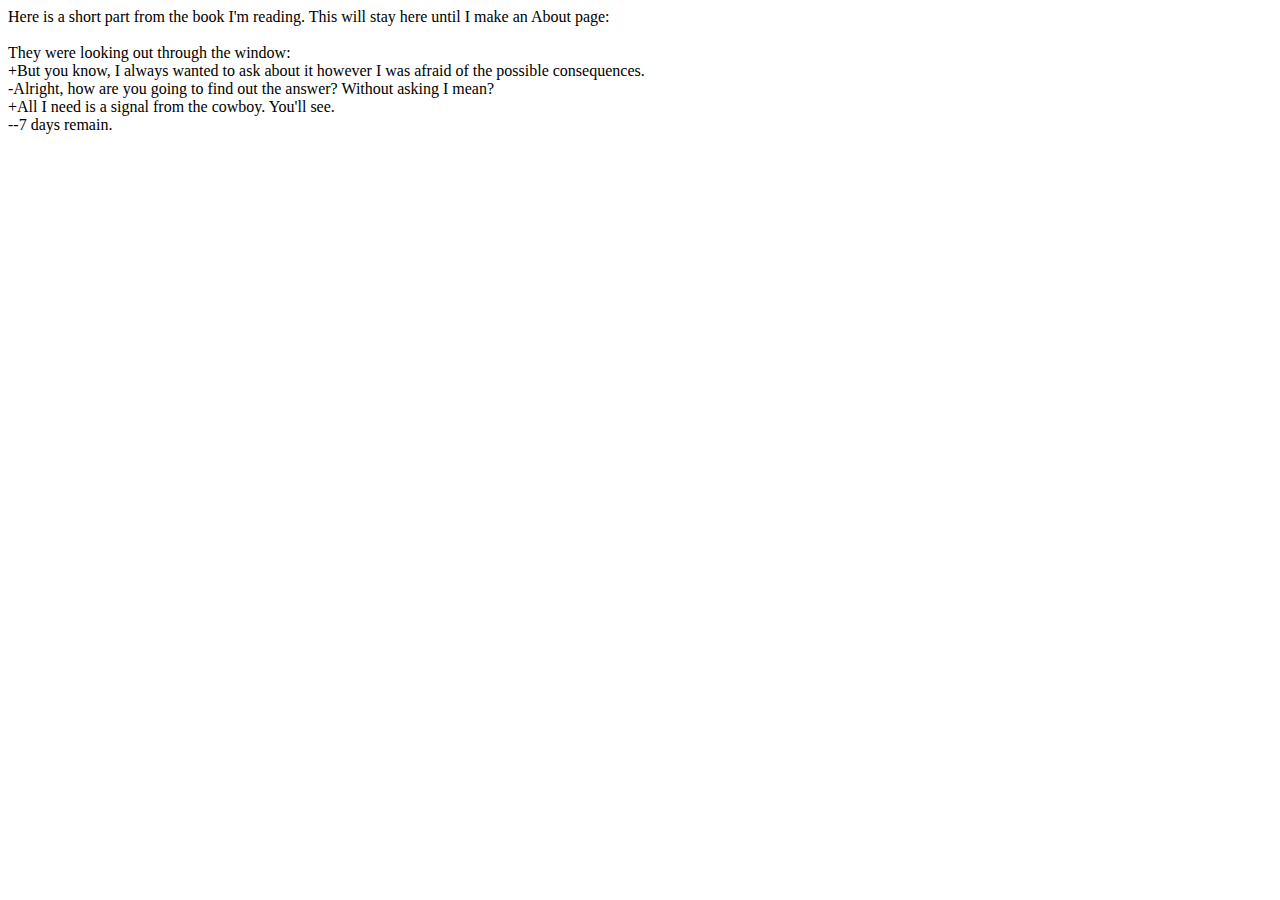
<file: public/celestial.html>
<!DOCTYPE html>
<html>

  <head>
    <title>Çelik Köseoğlu - Home</title>
    <meta charset="UTF-8">
    <meta name="theStory" content="Celestial">
  </head>
  <body>
    Here is a short part from the book I'm reading. This will stay here until I make an About page:<br>
	<br>
	They were looking out through the window:<br>
	+But you know, I always wanted to ask about it however I was afraid of the possible consequences.<br>
	-Alright, how are you going to find out the answer? Without asking I mean?<br>
	+All I need is a signal from the cowboy. You'll see.<br>
	-<span id="time"></span> days remain.
  </body>
  <script type="text/javascript">
  	var d = new Date();
  	var remainingTime = 17 - d.getDate();
  	document.getElementById("time").innerHTML = remainingTime;
  </script>
</html>
</file>
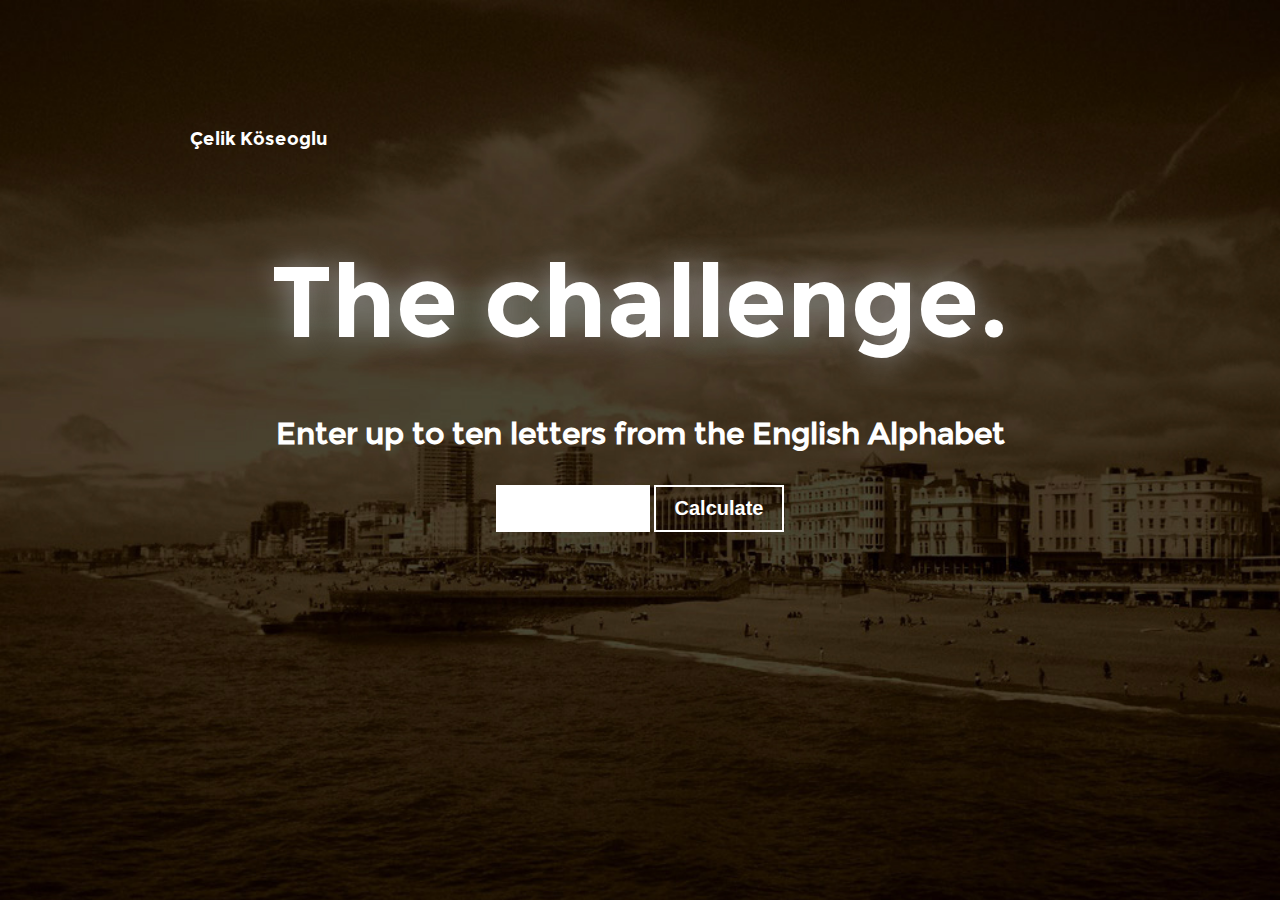
<file: public/primeLetter.html>
<!DOCTYPE html>
<html>
	<head>
    	<title>Çelik Köseoglu - Home</title>
    	<meta charset="UTF-8">
    	<meta name="description" content="Celik Koseoglu">
    	<link rel="stylesheet" type="text/css" href="requiredFiles/primeLetter.css" />
  </head>
  <body>
    <div id="header">
        <div class="siteCategories">
          <ul class="centerWrapper">
            <p style="font-size: 18px">Çelik Köseoglu</p>
          </ul>
        </div>
        <p id="welcomeHeader" class="bigText centerText paddingTop40px">The challenge.</p>
        <p id="welcomeText" class="mediumText centerText welcomeHeaderDescription">Enter up to ten letters from the English Alphabet</p>
        <div id="formArea">
          <form onsubmit="return false">
            <input onkeydown = "if (event.keyCode == 13)
                        document.getElementById('doIT').click()" class="box" id="inputForm" type="text">
            <button class="box mediumText" type="button" onClick="updateView()" id="doIT">Calculate</button>
          </form>
          <p id="result"></p>
        </div>
    </div>
  </body>
	<script src="requiredFiles/BetterCaseWithRegex_.js"></script>
</html>
</file>
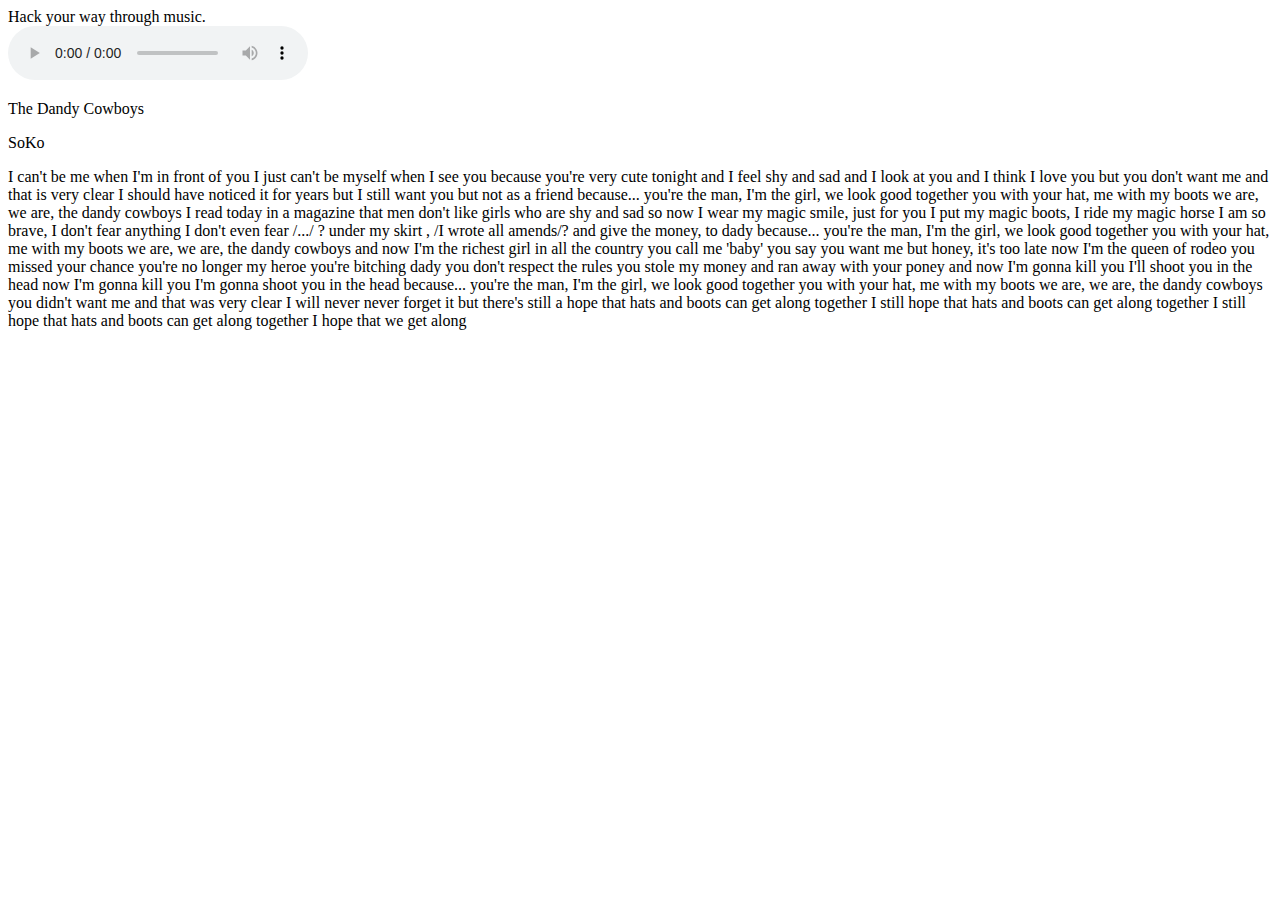
<file: public/r.html>
<!DOCTYPE html>
<html>

<head>
    <title>Çelik Köseoğlu - Home</title>
    <meta charset="UTF-8">
    <meta name="theStory" content="Celestial">
</head>

<body>
    Hack your way through music.<br>
    <audio controls="controls" src="http://149.210.142.110:8006/listen.pls"></audio>
    <p id="songTitle"></p>
    <p id="artist"></p>
    <p id="lyrics">I can't be me when I'm in front of you
        I just can't be myself when I see you
        because you're very cute tonight
        and I feel shy and sad and I
        look at you
        and I think I love you
        but you don't want me
        and that is very clear
        I should have noticed it for years
        but I still want you but not as a friend
        because...

        you're the man, I'm the girl,
        we look good together
        you with your hat, me with my boots
        we are, we are, the dandy cowboys

        I read today in a magazine
        that men don't like girls who are
        shy and sad so now
        I wear my magic smile, just for you
        I put my magic boots, I ride my magic horse
        I am so brave, I don't fear anything
        I don't even fear /.../ ?
        under my skirt , /I wrote all amends/?
        and give the money, to dady
        because...

        you're the man, I'm the girl,
        we look good together
        you with your hat, me with my boots
        we are, we are, the dandy cowboys

        and now I'm the richest girl in all the country
        you call me 'baby' you say you want me
        but honey, it's too late
        now I'm the queen of rodeo
        you missed your chance
        you're no longer my heroe

        you're bitching dady
        you don't respect the rules
        you stole my money
        and ran away with your poney
        and now I'm gonna kill you
        I'll shoot you in the head
        now I'm gonna kill you
        I'm gonna shoot you in the head
        because...

        you're the man, I'm the girl,
        we look good together
        you with your hat, me with my boots
        we are, we are, the dandy cowboys

        you didn't want me and that was very clear
        I will never never forget it
        but there's still a hope that hats and boots can get along together
        I still hope that hats and boots can get along together
        I still hope that hats and boots can get along together
        I hope that we get along</p>

    <script>
        var xmlhttp = new XMLHttpRequest();
        var url = 'http://celikk.me/rODTU/r.txt';

        xmlhttp.onreadystatechange = function() {
            if (xmlhttp.readyState == 4 && xmlhttp.status == 200) {
                console.log(xmlhttp.responseText);
            }
        };
        xmlhttp.open("GET", url, true);
        xmlhttp.send();

        document.getElementById("songTitle").innerHTML = "The Dandy Cowboys";
        document.getElementById("artist").innerHTML = "SoKo";
    </script>

</body>
</html>
</file>
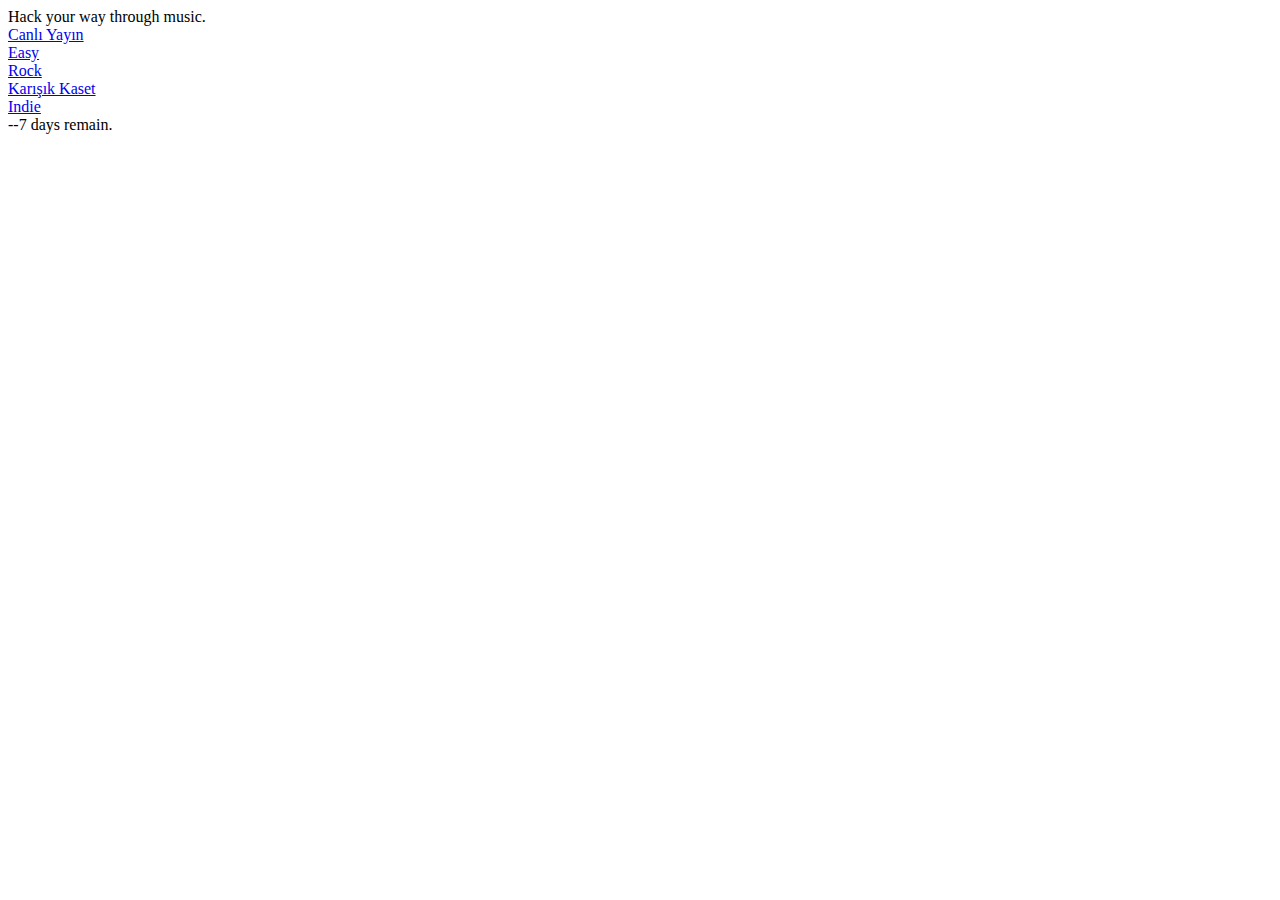
<file: public/t.html>
<!DOCTYPE html>
<html>

  <head>
    <title>Çelik Köseoğlu - Home</title>
    <meta charset="UTF-8">
    <meta name="theStory" content="Celestial">
  </head>
  <body>
    Hack your way through music.<br>
    <a href="http://149.210.142.110:8006/listen.pls">Canlı Yayın</a><br>
    <a href="http://149.210.142.110:8010/listen.pls">Easy</a><br>
    <a href="http://149.210.142.110:8014/listen.pls">Rock</a><br>
    <a href="http://149.210.142.110:8030/listen.pls">Karışık Kaset</a><br>
    <a href="http://149.210.142.110:8040/listen.pls">Indie</a><br>
	-<span id="time"></span> days remain.
  </body>
  <script type="text/javascript">
  	var d = new Date();
  	var remainingTime = 17 - d.getDate();
  	document.getElementById("time").innerHTML = remainingTime;
  </script>
</html>
</file>
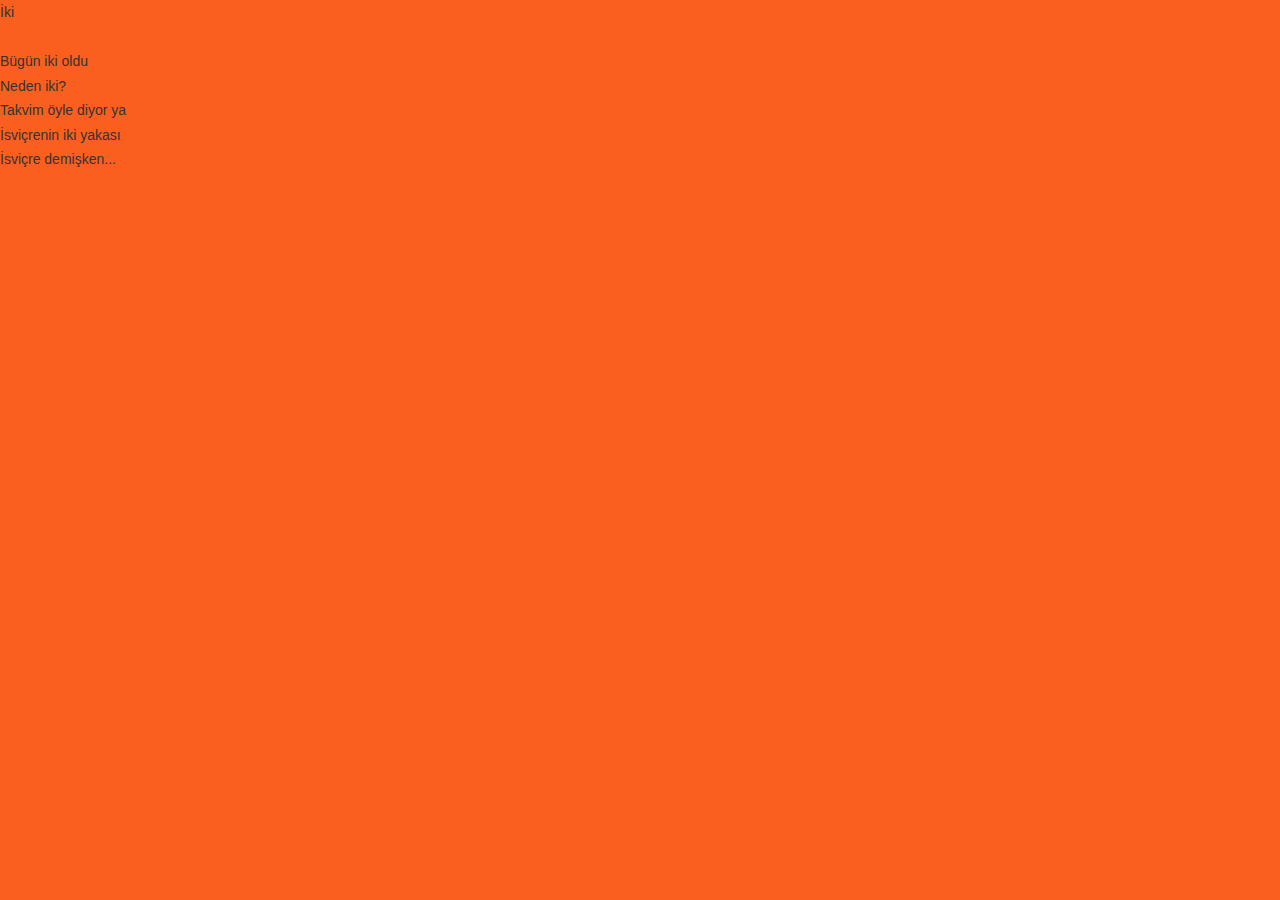
<file: public/uluturuncu.html>
<!DOCTYPE html>
<html lang="en">
<head>
    <title>UluTuruncu</title>
    <meta charset="utf-8">
    <meta name="viewport" content="width=device-width, initial-scale=1">
    <link rel="stylesheet" href="http://maxcdn.bootstrapcdn.com/bootstrap/3.3.6/css/bootstrap.min.css">
    <link href="css/hover-min.css" rel="stylesheet" type="text/css">
    <script src="https://ajax.googleapis.com/ajax/libs/jquery/1.12.2/jquery.min.js"></script>
    <script src="http://maxcdn.bootstrapcdn.com/bootstrap/3.3.6/js/bootstrap.min.js"></script>
    <script src="https://ajax.googleapis.com/ajax/libs/jquery/1.12.2/jquery.min.js"></script>

    <!-- Custom Fonts -->
    <link href="font-awesome/css/font-awesome.min.css" rel="stylesheet" type="text/css">
    <link href="https://fonts.googleapis.com/css?family=Montserrat:400,700" rel="stylesheet" type="text/css">
    <link href='https://fonts.googleapis.com/css?family=Kaushan+Script' rel='stylesheet' type='text/css'>
    <link href='https://fonts.googleapis.com/css?family=Droid+Serif:400,700,400italic,700italic' rel='stylesheet'
          type='text/css'>
    <link href='https://fonts.googleapis.com/css?family=Roboto+Slab:400,100,300,700' rel='stylesheet' type='text/css'>

    <link href="css/agency.css" rel="stylesheet">
    <link href="css/scrolling-nav.css" rel="stylesheet">

</head>
<body style="background: rgb(251, 95, 32)" id="page-top" class="index">
<p>
    İki <br>
    <br>
    Bügün iki oldu<br>
    Neden iki?<br>
    Takvim öyle diyor ya<br>
    İsviçrenin iki yakası<br>
    İsviçre demişken...<br>
</p>
</body>
</html>
</file>
<file: public/requiredFiles/primeLetter.css>
/*Parts of this CSS file is taken from my website under construction: http://celikk.me
  All code here is written by me. Very basic CSS.
 */

@font-face {
    font-family: thickFont;
    src: url(IQHow_FEYlDC4Gzy_m8fcnbFhgvWbfSbdVg11QabG8w.woff);
}

@font-face {
	font-family: thinFont;
	src: url(zhcz-_WihjSQC0oHJ9TCYL3hpw3pgy2gAi-Ip7WPMi0.woff);	
}

.blueBorder {
	border: 1px solid pink;
}

html {
	background: black;
}

body {
	font-family: "HelveticaNeue-Light","Helvetica Neue Light","Helvetica Neue",Helvetica,Arial,"Lucida Grande",sans-serif;
	line-height: 1.4em;
	margin: 0;
	padding: 0;
	text-align: center;
	position: absolute;
	height: 100%;
	width: 100%;
	background-image: url(shore.jpg);
	background-size: cover;
}

.floatCenter {
	display: block;
	margin-left: auto;
	margin-right: auto;
}

.centerWrapper {
	width: 940px;
	margin: 0 auto;
	text-align: justify;
}

#header {
	margin-top: 10%;
	font-family: thickFont;
	
}

.welcomeHeaderDescription {
	line-height: 1.4em;
	font-family: thinFont;
}

#header p {
	color: #ffffff;
}

#header button {
	color: #ffffff;
	background-color: Transparent;
}

#header button:hover {
	color: #a9a9a9;
}

#formArea p {
	font-size: 20px;
}

.floatRight {
	float: right;
}

.bigText {
	font-size: 100px;
	font-weight: 700;
	text-shadow: 0 0 30px rgba(150,150,150,1);
}

.centerText {
	text-align: center;
}

.paddingTop40px {
	padding-top: 40px;
}

.mediumText {
	font-size: 30px;
	color: #000;
	font-weight: 700;
}

.box {
	display: inline-block;
	font-size: 20px;
	padding: 10px;
	border: 2px solid #fff;
	width: 130px;
}

.box:hover {
	border: 2px solid #a9a9a9;
}

.siteCategories a {
	color: #ffffff;
}

#sticky {
	padding-bottom: 0px;
}
</file>
<file: public/css/agency.css>
@font-face {
    font-family: thickFont;
    src: url(../fonts/Montserrat-Bold.woff);
}

@font-face {
    font-family: thinFont;
    src: url(../fonts/Montserrat-Regular.woff);
}

@font-face {
    font-family: kaushan;
    src: url(../fonts/KaushanScript-Regular.otf);
}

body {
    overflow-x: hidden;
    font-family: "Helvetica Neue", Helvetica, Arial, sans-serif
}

.blue-tint {
    background: rgba(50, 50, 50, 0.3);
}

@media (min-width: 900px) {
    .modal-dialog {
        width: 768px;
        margin: 30px auto;
    }
}

@media (min-width: 1280px) {
    .modal-dialog {
        width: 1024px;
        margin: 30px auto;
    }
}

img .col-md-4, .col-md-8 {
    float:none;
    display:inline-block;
    vertical-align:middle;
}

.text-muted {
    color: #777
}

.text-primary {
    color: #fed136
}

p {
    font-size: 14px;
    line-height: 1.75
}

p.large {
    font-size: 16px
}

a.active {
    color: powderblue;
}

a, a:hover, a:focus, a:active, a.active {
    outline: 0
}

a {
    color: #fed136;
    -webkit-transition-duration: 0.3s;
    transition-duration: 0.3s;
}

a:hover, a:focus, a:active, a.active {
    color: #fec503;
    -webkit-transition-duration: 0.3s;
    transition-duration: 0.3s;
}

h1, h2, h3, h4, h5, h6 {
    font-family: Montserrat, "Helvetica Neue", Helvetica, Arial, sans-serif;
    text-transform: uppercase;
    font-weight: 700
}

.img-centered {
    margin: 0 auto
}

.navbar-default {
    background-color: rgba(63, 79, 109, 0.9);
    border-color: transparent
}

.navbar-default .navbar-collapse {
    border-color: rgba(255, 255, 255, .02)
}

.navbar-default .navbar-toggle {
    background-color: #fed136;
    border-color: #fed136
}

.navbar-default .navbar-brand {
    color: #fed136;
    font-family: kaushan
}

.navbar-default .navbar-brand:hover, .navbar-default .navbar-brand:focus, .navbar-default .navbar-brand:active, .navbar-default .navbar-brand.active {
    color: #fec503
}

.navbar-default .navbar-toggle:hover, .navbar-default .navbar-toggle:focus {
    background-color: #fed136
}

.navbar-default .navbar-toggle .icon-bar {
    background-color: #fff
}

.navbar-default .navbar-toggle:hover, .navbar-default .navbar-toggle:focus {
    background-color: #fed136
}

.navbar-default .nav li a {
    font-family: Montserrat, "Helvetica Neue", Helvetica, Arial, sans-serif;
    text-transform: uppercase;
    font-weight: 400;
    letter-spacing: 1px;
    color: #fff
}

.navbar-default .nav li a:hover, .navbar-default .nav li a:focus {
    color: #fed136;
    outline: 0
}

.navbar-default .navbar-nav > .active > a {
    border-radius: 0;
    color: #fff;
    background-color: #fed136
}

.navbar-default .navbar-nav > .active > a:hover, .navbar-default .navbar-nav > .active > a:focus {
    color: #fff;
    background-color: #fec503
}

@media (min-width: 768px) {
    .navbar-default {
        background-color: transparent;
        padding: 25px 0;
        -webkit-transition: padding .3s;
        -moz-transition: padding .3s;
        transition: padding .3s;
        border: 0
    }

    .navbar-default .navbar-brand {
        font-size: 2em;
        -webkit-transition: all .3s;
        -moz-transition: all .3s;
        transition: all .3s
    }

    .navbar-default .navbar-nav > .active > a {
        border-radius: 3px
    }

    .navbar-default .navbar-shrink {
        background-color: #222;
        padding: 10px 0
    }

    .navbar-default .navbar-shrink .navbar-brand {
        font-size: 1.5em
    }
}

header {
    background: url(../images/wall.jpg) scroll center center;
    -webkit-background-size: cover;
    -moz-background-size: cover;
    background-size: cover;
    -o-background-size: cover;
    text-align: center;
    color: #fff
}

header .intro-text {
    padding-top: 100px;
    padding-bottom: 50px
}

header .intro-text .intro-lead-in {
    font-family: thinFont, sans-serif;
    font-size: 22px;
    line-height: 22px;
    margin-bottom: 25px
}

header .intro-text .intro-heading {
    font-family: thinFont, sans-serif;
    font-weight: 700;
    font-size: 50px;
    line-height: 50px;
    margin-bottom: 25px
}

@media (min-width: 768px) {
    header .intro-text {
        padding-top: 300px;
        padding-bottom: 200px
    }

    header .intro-text .intro-lead-in {
        font-family: thinFont, sans-serif;
        font-size: 40px;
        line-height: 40px;
        margin-bottom: 25px
    }

    header .intro-text .intro-heading {
        font-family: thinFont, sans-serif;
        text-transform: uppercase;
        font-weight: 700;
        font-size: 75px;
        margin-bottom: 50px
    }
}

section {
    padding: 100px 0
}

section h2.section-heading {
    font-size: 40px;
    margin-top: 0;
    margin-bottom: 15px
}

section h3.section-subheading {
    font-size: 16px;
    font-family: "Droid Serif", "Helvetica Neue", Helvetica, Arial, sans-serif;
    text-transform: none;
    font-style: italic;
    font-weight: 400;
    margin-bottom: 75px
}

@media (min-width: 768px) {
    section {
        padding: 150px 0
    }
}

.service-heading {
    margin: 15px 0;
    text-transform: none
}

#portfolio .portfolio-item {
    margin: 0 0 15px;
    right: 0
}

#portfolio .portfolio-item .portfolio-link {
    display: block;
    position: relative;
    max-width: 400px;
    margin: 0 auto
}

#portfolio .portfolio-item .portfolio-link .portfolio-hover {
    background: rgba(254, 209, 54, .9);
    position: absolute;
    width: 100%;
    height: 100%;
    opacity: 0;
    transition: all ease .5s;
    -webkit-transition: all ease .5s;
    -moz-transition: all ease .5s
}

#portfolio .portfolio-item .portfolio-link .portfolio-hover:hover {
    opacity: 1
}

#portfolio .portfolio-item .portfolio-link .portfolio-hover .portfolio-hover-content {
    position: absolute;
    width: 100%;
    height: 20px;
    font-size: 20px;
    text-align: center;
    top: 50%;
    margin-top: -12px;
    color: #fff
}

#portfolio .portfolio-item .portfolio-link .portfolio-hover .portfolio-hover-content i {
    margin-top: -12px
}

#portfolio .portfolio-item .portfolio-link .portfolio-hover .portfolio-hover-content h3, #portfolio .portfolio-item .portfolio-link .portfolio-hover .portfolio-hover-content h4 {
    margin: 0
}

#portfolio .portfolio-item .portfolio-caption {
    max-width: 400px;
    margin: 0 auto;
    background-color: #fff;
    text-align: center;
    padding: 25px
}

#portfolio .portfolio-item .portfolio-caption h4 {
    text-transform: none;
    margin: 0
}

#portfolio .portfolio-item .portfolio-caption p {
    font-family: "Droid Serif", "Helvetica Neue", Helvetica, Arial, sans-serif;
    font-style: italic;
    font-size: 16px;
    margin: 0
}

#portfolio * {
    z-index: 2
}

aside.clients img {
    margin: 50px auto
}

footer {
    background: cadetblue;
    padding: 25px 0;
    text-align: center
}

footer span.copyright {
    line-height: 40px;
    font-family: Montserrat, "Helvetica Neue", Helvetica, Arial, sans-serif;
    text-transform: none
}

ul.social-buttons li a {
    display: block;
    background-color: transparent;
    height: 40px;
    width: 40px;
    border-radius: 100%;
    font-size: 20px;
    line-height: 40px;
    color: blue;
    outline: 0;
    -webkit-transition: all .3s;
    -moz-transition: all .3s;
    transition: all .3s
}

.portfolio-modal .modal-content {
    border-radius: 0;
    background-clip: border-box;
    -webkit-box-shadow: none;
    box-shadow: none;
    border: 0;
    min-height: 100%;
    padding: 100px 0;
    text-align: center
}

.portfolio-modal .modal-content h2 {
    margin-bottom: 15px;
    font-size: 3em
}

.portfolio-modal .modal-content p {
    margin-bottom: 30px
}

.portfolio-modal .modal-content p.item-intro {
    margin: 20px 0 30px;
    font-family: "Droid Serif", "Helvetica Neue", Helvetica, Arial, sans-serif;
    font-style: italic;
    font-size: 16px
}

.portfolio-modal .modal-content ul.list-inline {
    margin-bottom: 30px;
    margin-top: 0
}

.portfolio-modal .modal-content img {
    margin-bottom: 30px
}

.portfolio-modal .close-modal {
    position: absolute;
    width: 75px;
    height: 75px;
    background-color: transparent;
    top: 25px;
    right: 25px;
    cursor: pointer
}

.portfolio-modal .close-modal:hover {
    opacity: .3
}

.portfolio-modal .close-modal .lr {
    height: 75px;
    width: 1px;
    margin-left: 35px;
    background-color: #222;
    transform: rotate(45deg);
    -ms-transform: rotate(45deg);
    -webkit-transform: rotate(45deg);
    z-index: 1051
}

.portfolio-modal .close-modal .lr .rl {
    height: 75px;
    width: 1px;
    background-color: #222;
    transform: rotate(90deg);
    -ms-transform: rotate(90deg);
    -webkit-transform: rotate(90deg);
    z-index: 1052
}

.portfolio-modal .modal-backdrop {
    opacity: 0;
    display: none
}

::-moz-selection {
    text-shadow: none;
    background: #fed136
}

::selection {
    text-shadow: none;
    background: #fed136
}

img::selection {
    background: 0 0
}

img::-moz-selection {
    background: 0 0
}

body {
    webkit-tap-highlight-color: #fed136
}

body {
    overflow-x: hidden;
    font-family: "Helvetica Neue", Helvetica, Arial, sans-serif
}

.text-muted {
    color: #777
}

.text-primary {
    color: #fed136
}

a {
    color: #fed136
}

a:hover, a:focus, a:active, a.active {
    color: #fec503
}

.box {
    display: inline-block;
    font-size: 20px;
    padding: 10px;
    border: 2px solid #fff;
    width: 140px;
    font-weight: 700;
    text-shadow: 0 0 30px rgba(150, 150, 150, 1);
    line-height: 1.4em;
    color: whitesmoke;
}

.box:hover {
    border: 2px solid #fed136;
    text-decoration: none;
}

header .intro-text .intro-lead-in {
    font-family: thinFont, sans-serif;
    font-size: 22px;
    line-height: 22px;
    margin-bottom: 25px
}

header .intro-text .intro-heading {
    font-family: Montserrat, "Helvetica Neue", Helvetica, Arial, sans-serif;
    text-transform: uppercase;
    font-weight: 700;
    font-size: 50px;
    line-height: 50px;
    margin-bottom: 25px
}

@media (min-width: 768px) {
    header .intro-text {
        padding-top: 250px;
        padding-bottom: 230px
    }

    header .intro-text .intro-lead-in {
        font-family: thinFont, sans-serif;
        font-size: 40px;
        line-height: 40px;
        margin-bottom: 25px
    }

    header .intro-text .intro-heading {
        font-family: thinFont, sans-serif;
        text-transform: uppercase;
        font-weight: 700;
        font-size: 75px;
        margin-bottom: 70px
    }
}

section h2.section-heading {
    font-size: 40px;
    margin-top: 0;
    margin-bottom: 15px
}

section h3.section-subheading {
    font-size: 16px;
    font-family: "Droid Serif", "Helvetica Neue", Helvetica, Arial, sans-serif;
    text-transform: none;
    font-style: italic;
    font-weight: 400;
    margin-bottom: 75px
}

.vcenter {
    display: inline-block;
    vertical-align: middle;
    float: none;
}

#contact {
    background: url("../images/maps.png") scroll center center;
    -webkit-background-size: cover;
    -moz-background-size: cover;
    background-size: cover;
    -o-background-size: cover;
}

@media (min-width: 768px) {
    section {
        padding: 50px 0
    }

    #contact { /*Contact area does not need any padding on full screen. Maps should fit all the available area.*/
        padding: 0;
    }
}

.team-member {
    text-align: center;
    margin-bottom: 50px
}

.team-member img {
    margin: 0 auto;
    border: 7px solid #fff
}

.team-member h4 {
    margin-top: 25px;
    margin-bottom: 0;
    text-transform: none
}

.team-member p {
    margin-top: 0
}

footer {
    padding: 25px 0;
    text-align: center
}

footer span.copyright {
    line-height: 40px;
    font-family: Montserrat, "Helvetica Neue", Helvetica, Arial, sans-serif;
    text-transform: none
}

ul.social-buttons {
    margin-bottom: 0;
    white-space: nowrap
}

ul.social-buttons li a {
    display: block;
    background-color: transparent;
    height: 40px;
    width: 40px;
    border-radius: 100%;
    font-size: 20px;
    line-height: 40px;
    color: #fff;
    outline: 0;
    -webkit-transition: all .3s;
    -moz-transition: all .3s;
    transition: all .3s
}

ul.social-buttons .twitter:hover, ul.social-buttons .twitter:focus, ul.social-buttons .twitter:active {
    background-color: rgb(85, 172, 238);
}

ul.social-buttons .facebook:hover, ul.social-buttons .facebook:focus, ul.social-buttons .facebook:active {
    background-color: rgb(59, 89, 152);
}

ul.social-buttons .linkedin:hover, ul.social-buttons .linkedin:focus, ul.social-buttons .linkedin:active {
    background-color: rgb(0, 123, 181);
}

ul.social-buttons .github:hover, ul.social-buttons .github:focus, ul.social-buttons .github:active {
    background-color: black;
}

ul.social-buttons .instagram:hover, ul.social-buttons .instagram:focus, ul.social-buttons .instagram:active {
    background-color: rgb(155, 105, 84);
}

ul.social-buttons .mail:hover, ul.social-buttons .mail:focus, ul.social-buttons .mail:active {
    background-color: rgb(221, 221, 221);
}

.portfolio-modal .modal-backdrop {
    opacity: 0;
}

.modal-body img, span {
    margin-left: 3px;
}
</file>
<file: public/css/scrolling-nav.css>
/*!
 * Start Bootstrap - Scrolling Nav HTML Template (http://startbootstrap.com)
 * Code licensed under the Apache License v2.0.
 * For details, see http://www.apache.org/licenses/LICENSE-2.0.
 */

body {
    width: 100%;
    height: 100%;
}

html {
    width: 100%;
    height: 100%;
}

@media(min-width:767px) {
    .navbar {
        padding: 20px 0;
        -webkit-transition: background .5s ease-in-out,padding .5s ease-in-out;
        -moz-transition: background .5s ease-in-out,padding .5s ease-in-out;
        transition: background .5s ease-in-out,padding .5s ease-in-out;
    }

    .top-nav-collapse {
        padding: 0;
        background: rgba(63, 79, 109, 0.9)
    }
}
</file>
